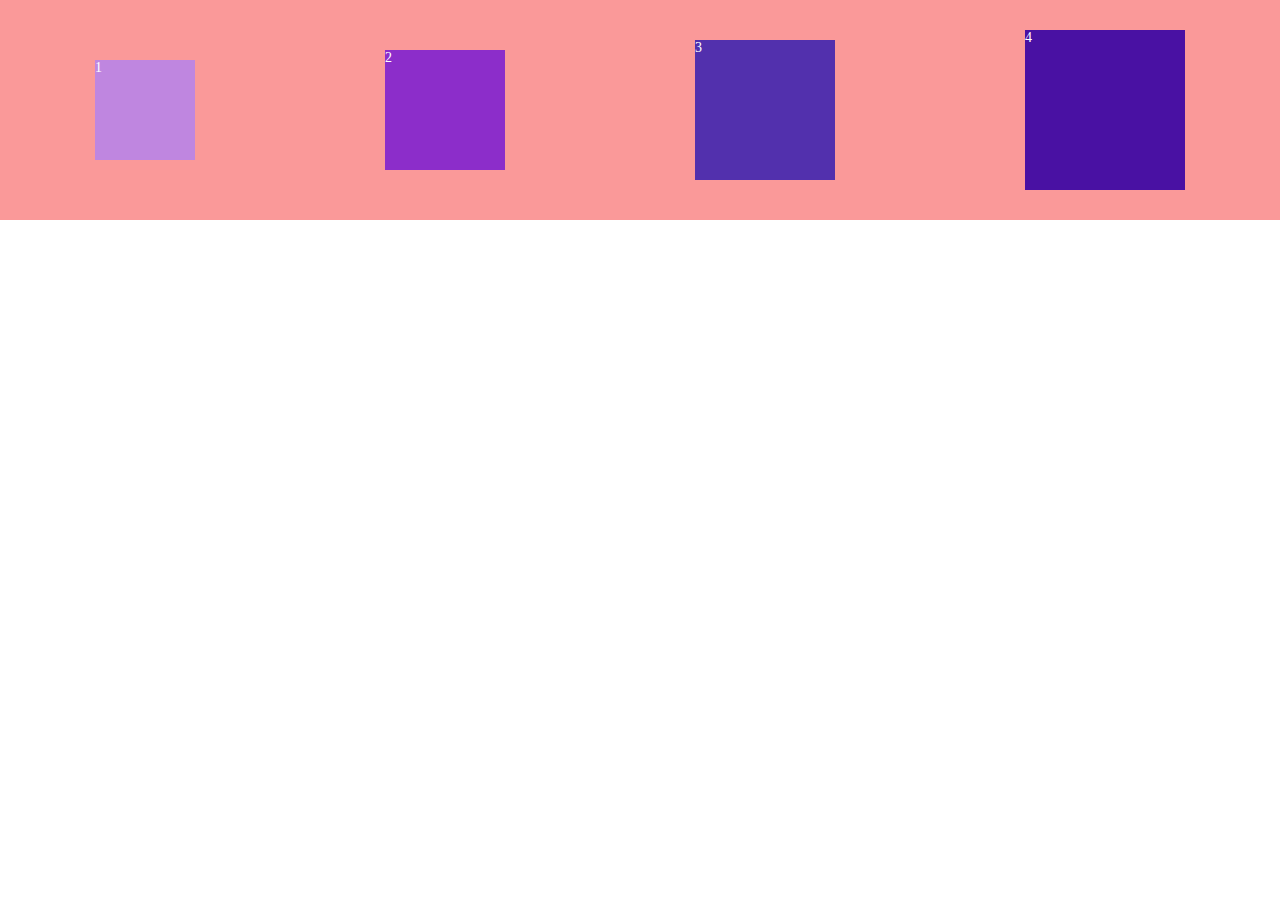
<file: index.html>
<!DOCTYPE html>
<html lang="ru">
<head>
    <meta charset="UTF-8">
    <meta name="viewport" content="width=device-width, initial-scale=1.0">
    <title>Document</title>
    <link rel="stylesheet" href="style.css">
</head>
<body>
    <div class="father">
        <div class="box">1</div>
        <div class="box box2">2</div>
        <div class="box box3">3</div>
        <div class="box box4">4</div>
    </div>
</body>
</html>
</file>
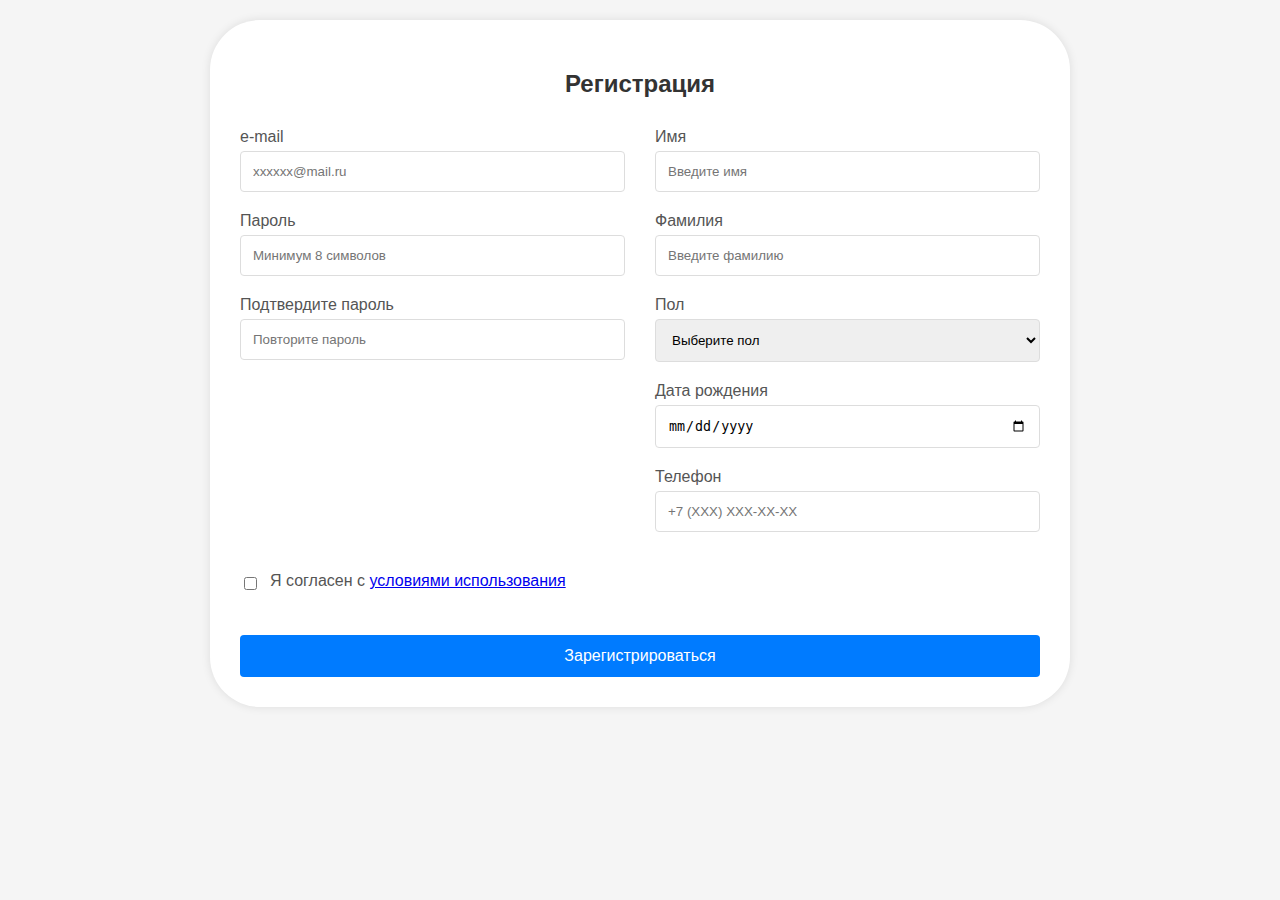
<file: index3.html>
<!DOCTYPE html>
<html lang="en">
<head>
    <meta charset="UTF-8">
    <meta name="viewport" content="width=device-width, initial-scale=1.0">
    <title>Document</title>
    <link rel="stylesheet" href="style3.css">
</head>
<body>
        <div class="container">
        <h2>Регистрация</h2>
        <form action="/register" method="POST">
            <div class="form-columns">
                <!-- Первый столбец: логин, email, пароль -->
                <div class="column">
                    <div class="form-group">
                        <label for="email">e-mail</label>
                        <input type="email" id="email" name="email" placeholder="xxxxxx@mail.ru" required>
                    </div>

                    <div class="form-group">
                        <label for="password">Пароль</label>
                        <input type="password" id="password" name="password" placeholder="Минимум 8 символов" required>
                    </div>

                    <div class="form-group">
                        <label for="password_confirm">Подтвердите пароль</label>
                        <input type="password" id="password_confirm" name="password_confirm" placeholder="Повторите пароль" required>
                    </div>
                </div>

                <!-- Второй столбец: персональные данные -->
                <div class="column">
                    <div class="form-group">
                        <label for="first_name">Имя</label>
                        <input type="text" id="first_name" name="first_name" placeholder="Введите имя" required>
                    </div>

                    <div class="form-group">
                        <label for="last_name">Фамилия</label>
                        <input type="text" id="last_name" name="last_name" placeholder="Введите фамилию" required>
                    </div>

                    <div class="form-group">
                        <label for="gender">Пол</label>
                        <select id="gender" name="gender" required>
                            <option value="">Выберите пол</option>
                            <option value="male">Мужской</option>
                            <option value="female">Женский</option>
                            <option value="other">Другой</option>
                        </select>
                    </div>

                    <div class="form-group">
                        <label for="birth_date">Дата рождения</label>
                        <input type="date" id="birth_date" name="birth_date" required>
                    </div>

                    <div class="form-group">
                        <label for="phone">Телефон</label>
                        <input type="tel" id="phone" name="phone" placeholder="+7 (XXX) XXX-XX-XX">
                    </div>
                </div>
            </div>

            <div class="form-group checkbox-group">
                <input type="checkbox" id="terms" name="terms" required>
                <label for="terms">Я согласен с <a href="/terms" target="_blank">условиями использования</a></label>
            </div>

            <button type="submit">Зарегистрироваться</button>
        </form>
    </div>
</file>
<file: style.css>
*{
    margin: 0;
    padding: 0;
}
.father{
    background-color: rgb(250, 153, 153);
    display: flex;
    height: 220px;
    justify-content: space-around;
    align-items:center;

}
.box{
    color: rgb(255, 255, 255);
    font-size: 14px;
    width: 100px;
    height: 100px;
    background-color: rgb(191, 134, 224);

}
.box2{
    width: 120px;
    height: 120px;
    background-color: rgb(140, 45, 202);

}
.box3{
    width: 140px;
    height: 140px;
    background-color: rgb(82, 48, 173);

}
.box4{
    width: 160px;
    height: 160px;
    background-color: rgb(73, 17, 163);

}
</file>
<file: style3.css>
body {
            font-family: Arial, sans-serif;
            background-color: #f5f5f5;
            margin: 0;
            padding: 20px;
        }

        .container {
    max-width: 800px;
    margin:auto;
    background-color: #fff;
    padding: 30px;
    border-radius: 50px;
    box-shadow: 0 0 10px rgba(0, 0, 0, 0.1);
    /* Добавляем фоновое изображение */
    background-image: url();
    background-size:cover; /* заполняет контейнер, сохраняя пропорции */
    background-position: center top; /* выравнивает по центру сверху */
    background-repeat: no-repeat; /* не повторяет изображение */
    position:relative;
}


        h2 {
            text-align: center;
            color: #333;
            margin-bottom: 30px;
        }
        .form-columns {
            display: flex;
            justify-content: space-between;
            gap: 30px;
        }
        .column {
            flex: 1;
        }
        .form-group {
            margin-bottom: 20px;
        }
        label {
            display: block;
            margin-bottom: 5px;
            color: #555;
        }
        input[type="text"],
        input[type="email"],
        input[type="password"],
        input[type="tel"],
        select,
        input[type="date"] {
            width: 100%;
            padding: 12px;
            border: 1px solid #ddd;
            border-radius: 4px;
            box-sizing: border-box;
        }
        .checkbox-group {
            display: flex;
            align-items: center;
            gap: 10px;
            margin-top: 20px;
        }
        button {
            background-color: #007bff;
            color: white;
            padding: 12px 24px;
            border: none;
            border-radius: 4px;
            cursor: pointer;
            width: 100%;
            font-size: 16px;
            margin-top: 20px;
        }
        button:hover {
            background-color: #0056b3;
        }
</file>
